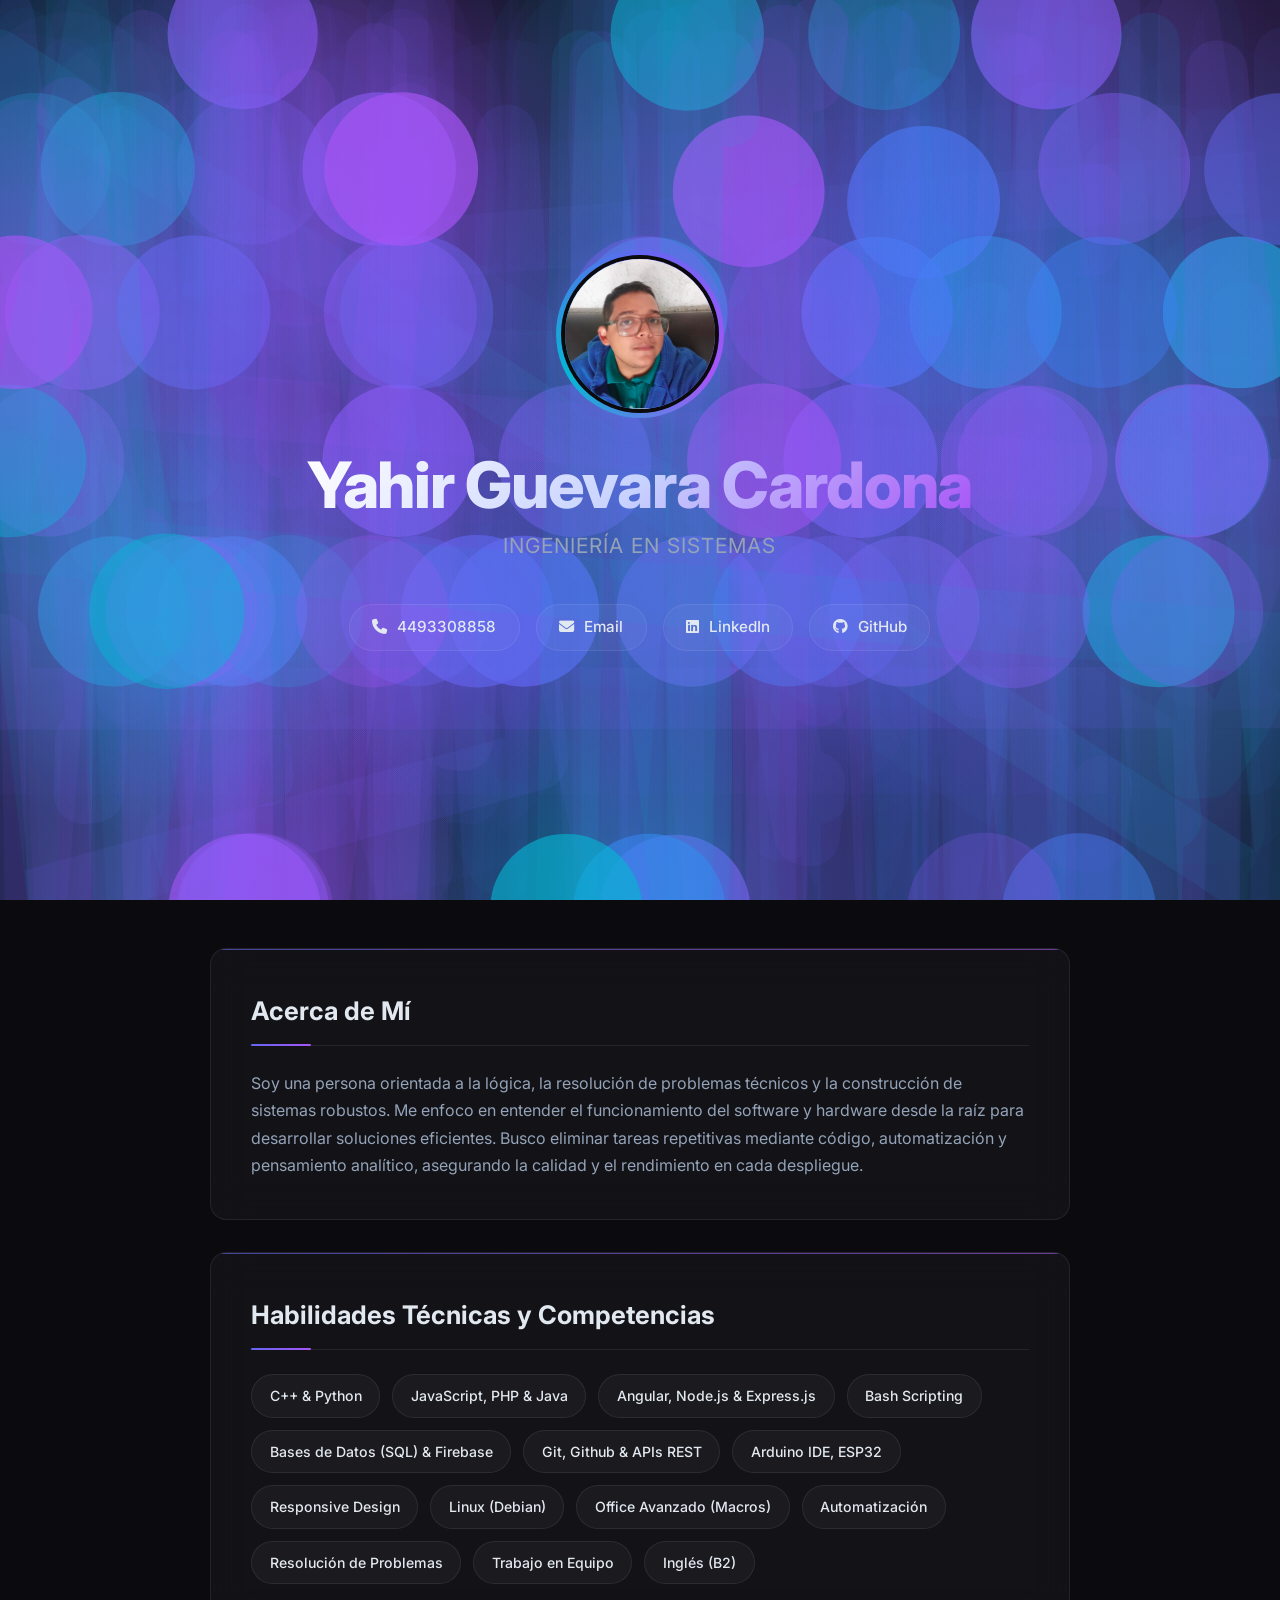
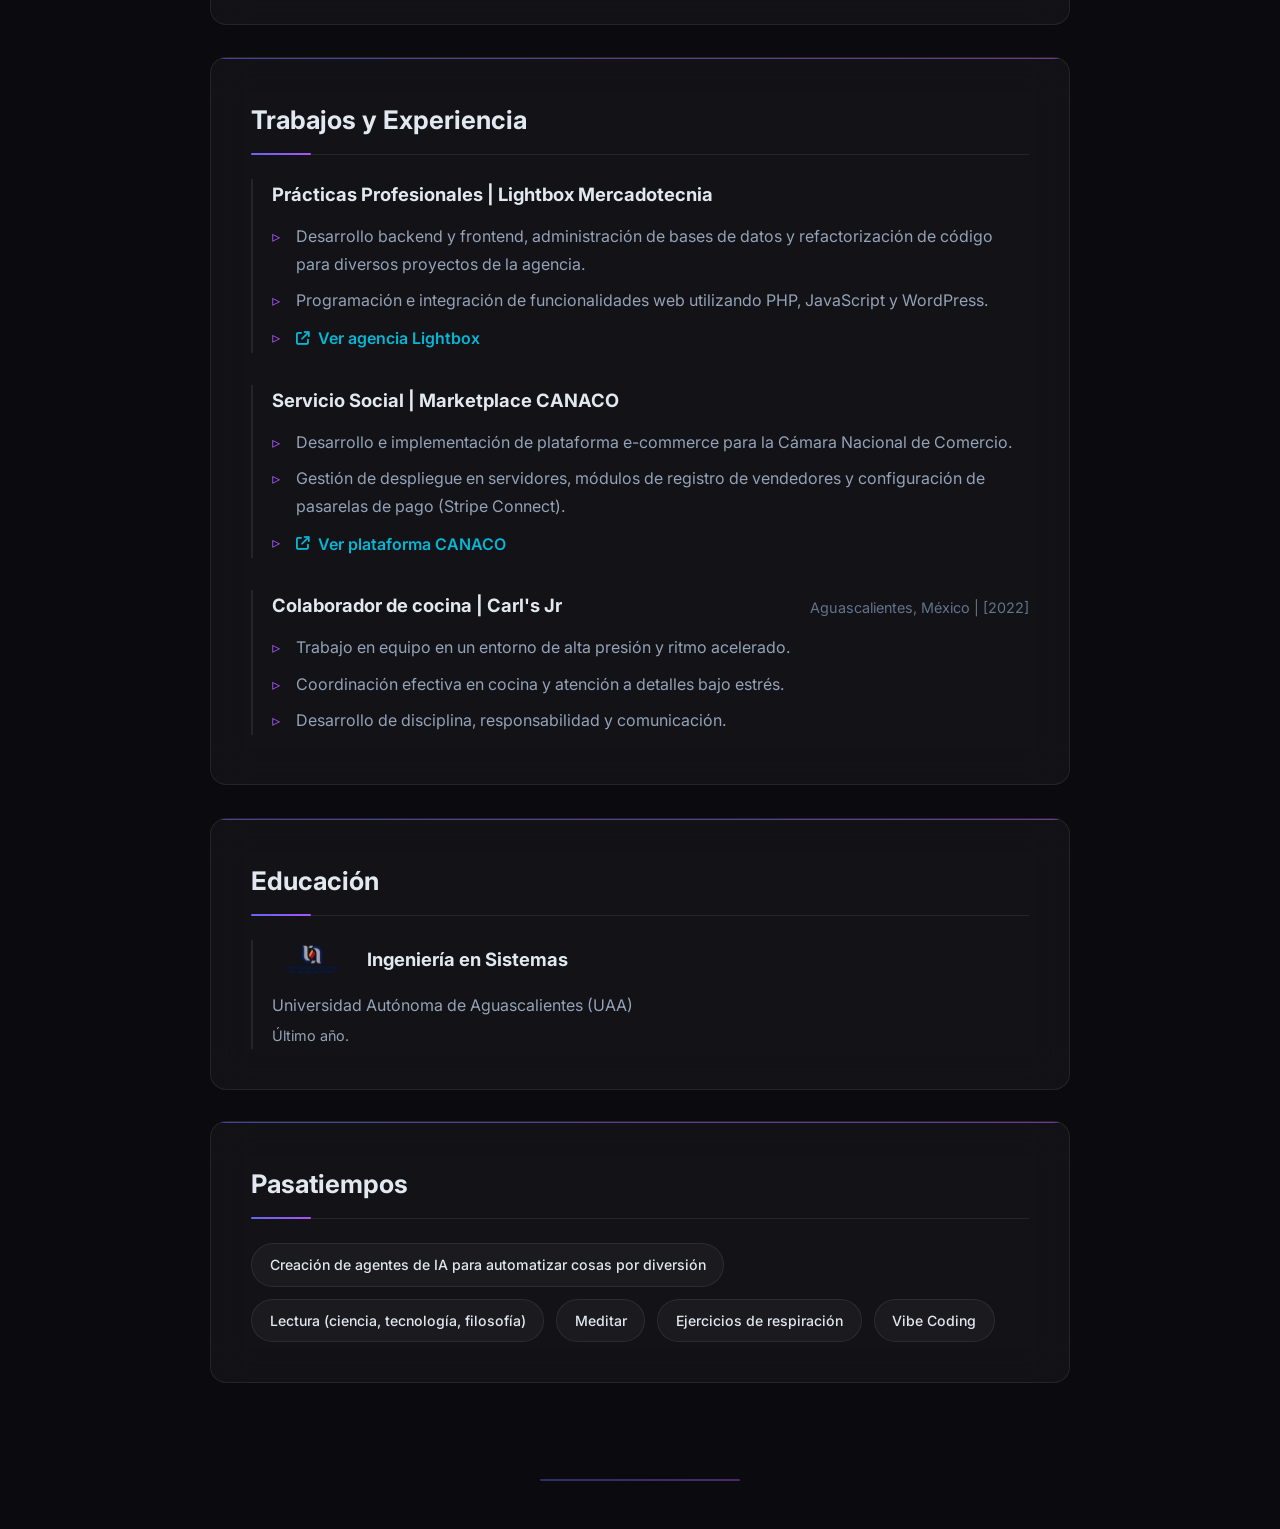
<file: index.html>
<!DOCTYPE html>
<html lang="es">
<head>
    <meta charset="UTF-8">
    <meta name="viewport" content="width=device-width, initial-scale=1.0">
    <meta name="color-scheme" content="dark">
    <title>Yahir Guevara | Portafolio Profesional</title>
    <meta name="description" content="Portafolio profesional de Yahir Guevara Cardona — Ingeniero en Sistemas especializado en desarrollo web, automatización y resolución de problemas técnicos.">
    <link rel="preconnect" href="https://fonts.googleapis.com">
    <link rel="preconnect" href="https://fonts.gstatic.com" crossorigin>
    <link rel="stylesheet" href="https://fonts.googleapis.com/css2?family=Inter:wght@400;500;600;700;800&display=swap">
    <link rel="stylesheet" href="styles.css">
    <!-- CDN de FontAwesome para iconos profesionales -->
    <link rel="stylesheet" href="https://cdnjs.cloudflare.com/ajax/libs/font-awesome/6.5.2/css/all.min.css">
</head>
<body>

    <header class="hero">
        <canvas class="hero-particles" id="hero-particles" aria-hidden="true"></canvas>
        <div class="hero-content scroll-reveal fade-up">
            <div class="profile-img-container">
                <div class="profile-img-ring">
                    <img src="yahir.png" alt="Foto de Yahir Guevara" class="profile-img">
                </div>
            </div>
            <h1>Yahir Guevara Cardona</h1>
            <h2>Ingeniería en Sistemas</h2>
            <div class="contact-links">
                <a href="tel:+524493308858"><i class="fa-solid fa-phone"></i> 4493308858</a>
                <a href="mailto:guevara.cardona.yahir@gmail.com"><i class="fa-solid fa-envelope"></i> Email</a>
                <a href="https://www.linkedin.com/in/guevara-cardona-yahir-529111372/" target="_blank"><i class="fa-brands fa-linkedin"></i> LinkedIn</a>
                <a href="https://github.com/jefazo-isc/" target="_blank"><i class="fa-brands fa-github"></i> GitHub</a>
            </div>
        </div>
    </header>

    <main class="container">
        
        <section class="card scroll-reveal fade-up">
            <h3>Acerca de Mí</h3>
            <p>Soy una persona orientada a la lógica, la resolución de problemas técnicos y la construcción de sistemas robustos. Me enfoco en entender el funcionamiento del software y hardware desde la raíz para desarrollar soluciones eficientes. Busco eliminar tareas repetitivas mediante código, automatización y pensamiento analítico, asegurando la calidad y el rendimiento en cada despliegue.</p>
        </section>

        <section class="card scroll-reveal slide-left">
            <h3>Habilidades Técnicas y Competencias</h3>
            <div class="skills-grid">
                <div class="skill-tag">C++ & Python</div>
                <div class="skill-tag">JavaScript, PHP & Java</div>
                <div class="skill-tag">Angular, Node.js & Express.js</div>
                <div class="skill-tag">Bash Scripting</div>
                <div class="skill-tag">Bases de Datos (SQL) & Firebase</div>
                <div class="skill-tag">Git, Github & APIs REST</div>
                <div class="skill-tag">Arduino IDE, ESP32</div>
                <div class="skill-tag">Responsive Design</div>
                <div class="skill-tag">Linux (Debian)</div>
                <div class="skill-tag">Office Avanzado (Macros)</div>
                <div class="skill-tag">Automatización</div>
                <div class="skill-tag">Resolución de Problemas</div>
                <div class="skill-tag">Trabajo en Equipo</div>
                <div class="skill-tag">Inglés (B2)</div>
            </div>
        </section>

        <section class="card scroll-reveal slide-right">
            <h3>Trabajos y Experiencia</h3>
            
            <div class="experience-item">
                <div class="item-header">
                    <span class="item-title">Prácticas Profesionales | Lightbox Mercadotecnia</span>
                </div>
                <ul class="tasks">
                    <li>Desarrollo backend y frontend, administración de bases de datos y refactorización de código para diversos proyectos de la agencia.</li>
                    <li>Programación e integración de funcionalidades web utilizando PHP, JavaScript y WordPress.</li>
                    <li><a href="https://lightbox.mx" target="_blank" class="project-link"><i class="fa-solid fa-arrow-up-right-from-square"></i> Ver agencia Lightbox</a></li>
                </ul>
            </div>

            <div class="experience-item">
                <div class="item-header">
                    <span class="item-title">Servicio Social | Marketplace CANACO</span>
                </div>
                <ul class="tasks">
                    <li>Desarrollo e implementación de plataforma e-commerce para la Cámara Nacional de Comercio.</li>
                    <li>Gestión de despliegue en servidores, módulos de registro de vendedores y configuración de pasarelas de pago (Stripe Connect).</li>
                    <li><a href="https://canacoaguascalientes.org/marketplace/" target="_blank" class="project-link"><i class="fa-solid fa-arrow-up-right-from-square"></i> Ver plataforma CANACO</a></li>
                </ul>
            </div>

            <div class="experience-item">
                <div class="item-header">
                    <span class="item-title">Colaborador de cocina | Carl's Jr</span>
                    <span class="education-meta">Aguascalientes, México | [2022]</span>
                </div>
                <ul class="tasks">
                    <li>Trabajo en equipo en un entorno de alta presión y ritmo acelerado.</li>
                    <li>Coordinación efectiva en cocina y atención a detalles bajo estrés.</li>
                    <li>Desarrollo de disciplina, responsabilidad y comunicación.</li>
                </ul>
            </div>
        </section>

        <section class="card scroll-reveal fade-up">
            <h3>Educación</h3>
            <div class="education-item">
                <div class="item-header">
                    <div class="education-title-group">
                        <img src="UAA-LOGO.png" alt="Logo UAA" class="uaa-logo">
                        <span class="item-title">Ingeniería en Sistemas</span>
                    </div>
                </div>
                <p>Universidad Autónoma de Aguascalientes (UAA)</p>
                <p class="education-meta">Último año.</p>
            </div>
        </section>

        <section class="card scroll-reveal slide-left">
            <h3>Pasatiempos</h3>
            <div class="skills-grid">
                <div class="skill-tag">Creación de agentes de IA para automatizar cosas por diversión</div>
                <div class="skill-tag">Lectura (ciencia, tecnología, filosofía)</div>
                <div class="skill-tag">Meditar</div>
                <div class="skill-tag">Ejercicios de respiración</div>
                <div class="skill-tag">Vibe Coding</div>
            </div>
        </section>

    </main>

    <script src="app.js"></script>
</body>
</html>
</file>
<file: styles.css>
/* ============================================================
   DESIGN TOKENS
   ============================================================ */
:root {
  /* Palette */
  --bg-deep: #0a0a0f;
  --bg-surface: rgba(255, 255, 255, 0.035);
  --bg-surface-hover: rgba(255, 255, 255, 0.06);
  --border-glass: rgba(255, 255, 255, 0.08);
  --border-glass-hover: rgba(255, 255, 255, 0.15);

  --accent-1: #6366f1;
  --accent-2: #a855f7;
  --accent-3: #06b6d4;
  --accent-gradient: linear-gradient(135deg, var(--accent-1), var(--accent-2));

  --text-primary: #e2e8f0;
  --text-secondary: #94a3b8;
  --text-muted: #64748b;

  /* Typography */
  --font-body: 'Inter', system-ui, -apple-system, sans-serif;
  --font-size-hero: clamp(2.2rem, 1.2rem + 4vw, 4rem);
  --font-size-subtitle: clamp(1rem, 0.8rem + 1vw, 1.3rem);
  --font-size-h3: clamp(1.3rem, 1rem + 1vw, 1.6rem);

  /* Spacing */
  --section-gap: 2rem;
  --card-padding: 2.5rem;
  --card-radius: 16px;

  /* Transitions */
  --ease-out-expo: cubic-bezier(0.16, 1, 0.3, 1);
  --transition-base: 0.4s var(--ease-out-expo);

  color-scheme: dark;
}

/* ============================================================
   RESET & BASE
   ============================================================ */
*,
*::before,
*::after {
  margin: 0;
  padding: 0;
  box-sizing: border-box;
}

body {
  font-family: var(--font-body);
  background-color: var(--bg-deep);
  color: var(--text-primary);
  line-height: 1.7;
  overflow-x: hidden;
  -webkit-font-smoothing: antialiased;
  -moz-osx-font-smoothing: grayscale;
}

/* Subtle radial glow behind the page */
body::before {
  content: "";
  position: fixed;
  inset: 0;
  background:
    radial-gradient(ellipse 80% 50% at 50% -20%, rgba(99, 102, 241, 0.12), transparent),
    radial-gradient(ellipse 60% 40% at 80% 80%, rgba(168, 85, 247, 0.06), transparent);
  pointer-events: none;
  z-index: 0;
}

/* ============================================================
   HERO
   ============================================================ */
.hero {
  position: relative;
  min-height: 100dvh;
  display: flex;
  align-items: center;
  justify-content: center;
  padding: 2rem;
  text-align: center;
  overflow: hidden;
  background: var(--bg-deep);
}

/* Animated mesh gradient background */
.hero::before {
  content: "";
  position: absolute;
  inset: -50%;
  width: 200%;
  height: 200%;
  background:
    radial-gradient(circle at 20% 50%, rgba(99, 102, 241, 0.15) 0%, transparent 50%),
    radial-gradient(circle at 80% 20%, rgba(168, 85, 247, 0.12) 0%, transparent 50%),
    radial-gradient(circle at 60% 80%, rgba(6, 182, 212, 0.08) 0%, transparent 50%);
  animation: hero-mesh 20s ease-in-out infinite;
  pointer-events: none;
  z-index: 0;
}

@keyframes hero-mesh {
  0%, 100% { transform: translate(0, 0) rotate(0deg); }
  25% { transform: translate(-5%, 3%) rotate(3deg); }
  50% { transform: translate(3%, -2%) rotate(-2deg); }
  75% { transform: translate(-2%, -3%) rotate(1deg); }
}

/* Particle canvas */
.hero-particles {
  position: absolute;
  inset: 0;
  width: 100%;
  height: 100%;
  pointer-events: none;
  z-index: 0;
}

.hero-content {
  position: relative;
  z-index: 1;
}

/* Profile image with animated gradient ring */
@property --ring-angle {
  syntax: "<angle>";
  initial-value: 0deg;
  inherits: false;
}

.profile-img-container {
  margin-bottom: 2rem;
  display: flex;
  justify-content: center;
  position: relative;
}

.profile-img-ring {
  position: relative;
  width: 168px;
  height: 168px;
  border-radius: 50%;
  background: conic-gradient(from var(--ring-angle), var(--accent-1), var(--accent-2), var(--accent-3), var(--accent-1));
  animation: ring-spin 4s linear infinite;
  display: flex;
  align-items: center;
  justify-content: center;
  box-shadow:
    0 0 30px rgba(99, 102, 241, 0.25),
    0 0 60px rgba(168, 85, 247, 0.1);
}

@keyframes ring-spin {
  to { --ring-angle: 360deg; }
}

.profile-img {
  width: 158px;
  height: 158px;
  border-radius: 50%;
  object-fit: cover;
  border: 4px solid var(--bg-deep);
}

.hero h1 {
  font-size: var(--font-size-hero);
  font-weight: 800;
  letter-spacing: -0.02em;
  line-height: 1.1;
  margin-bottom: 0.5rem;
  background: linear-gradient(135deg, #ffffff 0%, #c7d2fe 50%, var(--accent-2) 100%);
  background-clip: text;
  -webkit-background-clip: text;
  -webkit-text-fill-color: transparent;
  text-wrap: balance;
}

.hero h2 {
  font-size: var(--font-size-subtitle);
  font-weight: 400;
  color: var(--text-secondary);
  margin-bottom: 2.5rem;
  letter-spacing: 0.05em;
  text-transform: uppercase;
}

/* Contact links */
.contact-links {
  display: flex;
  justify-content: center;
  gap: 1rem;
  flex-wrap: wrap;
}

.contact-links a {
  color: var(--text-primary);
  text-decoration: none;
  font-size: 0.95rem;
  font-weight: 500;
  padding: 0.6rem 1.4rem;
  border-radius: 100px;
  border: 1px solid var(--border-glass);
  background: var(--bg-surface);
  backdrop-filter: blur(12px);
  -webkit-backdrop-filter: blur(12px);
  transition:
    background var(--transition-base),
    border-color var(--transition-base),
    transform 0.3s var(--ease-out-expo),
    box-shadow 0.3s var(--ease-out-expo);
}

.contact-links a:hover {
  background: var(--bg-surface-hover);
  border-color: var(--accent-1);
  transform: translateY(-2px);
  box-shadow: 0 4px 20px rgba(99, 102, 241, 0.2);
}

.contact-links a i {
  margin-right: 6px;
}

/* ============================================================
   CONTAINER
   ============================================================ */
.container {
  max-width: 900px;
  margin: 0 auto;
  padding: 3rem 1.25rem 4rem;
  position: relative;
  z-index: 1;
}

/* ============================================================
   GLASSMORPHISM CARDS
   ============================================================ */
.card {
  background: var(--bg-surface);
  border: 1px solid var(--border-glass);
  border-radius: var(--card-radius);
  padding: var(--card-padding);
  margin-bottom: var(--section-gap);
  backdrop-filter: blur(20px);
  -webkit-backdrop-filter: blur(20px);
  position: relative;
  overflow: hidden;
  transition:
    border-color 0.5s var(--ease-out-expo),
    box-shadow 0.5s var(--ease-out-expo),
    transform 0.5s var(--ease-out-expo);
}

/* Subtle top gradient accent */
.card::before {
  content: "";
  position: absolute;
  top: 0;
  left: 0;
  right: 0;
  height: 1px;
  background: var(--accent-gradient);
  opacity: 0.6;
}

/* Hover glow effect */
.card:hover {
  border-color: var(--border-glass-hover);
  box-shadow:
    0 8px 32px rgba(99, 102, 241, 0.08),
    0 0 0 1px rgba(99, 102, 241, 0.05);
  transform: translateY(-2px);
}

/* Section headings */
h3 {
  font-size: var(--font-size-h3);
  font-weight: 700;
  color: var(--text-primary);
  padding-bottom: 0.8rem;
  margin-bottom: 1.5rem;
  border-bottom: 1px solid var(--border-glass);
  position: relative;
}

h3::after {
  content: "";
  position: absolute;
  bottom: -1px;
  left: 0;
  width: 60px;
  height: 2px;
  background: var(--accent-gradient);
  border-radius: 2px;
}

/* ============================================================
   EXPERIENCE & EDUCATION
   ============================================================ */
.experience-item,
.education-item {
  margin-bottom: 2rem;
  padding-left: 1.2rem;
  border-left: 2px solid var(--border-glass);
  transition: border-color 0.3s ease;
}

.experience-item:hover,
.education-item:hover {
  border-left-color: var(--accent-1);
}

.experience-item:last-child,
.education-item:last-child {
  margin-bottom: 0;
}

.item-header {
  display: flex;
  justify-content: space-between;
  align-items: center;
  margin-bottom: 0.8rem;
  flex-wrap: wrap;
}

.education-title-group {
  display: flex;
  align-items: center;
  gap: 15px;
}

.uaa-logo {
  width: 80px;
  height: auto;
  border-radius: 8px;
  filter: brightness(0.9);
  transition: filter 0.3s ease;
}

.education-item:hover .uaa-logo {
  filter: brightness(1.1);
}

.item-title {
  font-weight: 700;
  color: var(--text-primary);
  font-size: 1.15rem;
}

ul.tasks {
  list-style-type: none;
  margin-left: 0;
}

ul.tasks li {
  position: relative;
  padding-left: 1.5rem;
  margin-bottom: 0.6rem;
  color: var(--text-secondary);
  line-height: 1.7;
}

ul.tasks li::before {
  content: "▹";
  position: absolute;
  left: 0;
  color: var(--accent-2);
  font-weight: bold;
}

.project-link {
  color: var(--accent-3);
  text-decoration: none;
  font-weight: 600;
  transition: color 0.3s ease;
  display: inline-flex;
  align-items: center;
  gap: 4px;
}

.project-link i {
  margin-right: 4px;
  font-size: 0.85em;
  transition: transform 0.3s var(--ease-out-expo);
}

.project-link:hover {
  color: var(--accent-2);
}

.project-link:hover i {
  transform: translate(2px, -2px);
}

/* ============================================================
   SKILLS GRID
   ============================================================ */
.skills-grid {
  display: flex;
  flex-wrap: wrap;
  gap: 0.75rem;
}

.skill-tag {
  background: var(--bg-surface);
  color: var(--text-primary);
  padding: 0.55rem 1.1rem;
  border-radius: 100px;
  font-size: 0.88rem;
  font-weight: 500;
  text-align: center;
  border: 1px solid var(--border-glass);
  transition:
    background 0.3s ease,
    border-color 0.3s ease,
    transform 0.3s var(--ease-out-expo),
    box-shadow 0.3s var(--ease-out-expo);
  cursor: default;
}

.skill-tag:hover {
  transform: translateY(-3px);
  background: rgba(99, 102, 241, 0.1);
  border-color: var(--accent-1);
  box-shadow:
    0 4px 15px rgba(99, 102, 241, 0.15),
    0 0 0 1px rgba(99, 102, 241, 0.1);
  color: #c7d2fe;
}

/* ============================================================
   SCROLL-DRIVEN ANIMATIONS (native CSS)
   ============================================================ */

/* Keyframes for scroll reveals */
@keyframes reveal-up {
  from {
    opacity: 0;
    transform: translateY(60px);
  }
}

@keyframes reveal-left {
  from {
    opacity: 0;
    transform: translateX(-60px);
  }
}

@keyframes reveal-right {
  from {
    opacity: 0;
    transform: translateX(60px);
  }
}

/* Native scroll-driven animations for supported browsers */
@media (prefers-reduced-motion: no-preference) {
  @supports ((animation-timeline: view()) and (animation-range: entry)) {
    .scroll-reveal {
      /* Reset the JS fallback state */
      opacity: 1 !important;
      visibility: visible !important;
      transform: none !important;
    }

    .fade-up {
      animation: reveal-up 1s var(--ease-out-expo) backwards;
      animation-timeline: view();
      animation-range: entry 0% entry 100%;
    }

    .slide-right {
      animation: reveal-right 1s var(--ease-out-expo) backwards;
      animation-timeline: view();
      animation-range: entry 0% entry 100%;
    }

    .slide-left {
      animation: reveal-left 1s var(--ease-out-expo) backwards;
      animation-timeline: view();
      animation-range: entry 0% entry 100%;
    }
  }
}

/* Fallback: Hidden state for JS-driven reveal (IntersectionObserver) */
.scroll-reveal {
  opacity: 0;
  visibility: hidden;
  transition:
    opacity 0.8s var(--ease-out-expo),
    transform 0.8s var(--ease-out-expo),
    visibility 0.8s;
  will-change: opacity, transform;
}

.fade-up { transform: translateY(60px); }
.slide-right { transform: translateX(-60px); }
.slide-left { transform: translateX(60px); }

/* JS adds .active to reveal */
.scroll-reveal.active {
  opacity: 1;
  visibility: visible;
  transform: none;
}

/* ============================================================
   EDUCATION META
   ============================================================ */
.card p {
  color: var(--text-secondary);
}

.education-meta {
  font-size: 0.9rem;
  margin-top: 5px;
  color: var(--text-muted);
}

/* ============================================================
   FOOTER GLOW LINE
   ============================================================ */
body::after {
  content: "";
  display: block;
  height: 2px;
  background: var(--accent-gradient);
  opacity: 0.4;
  margin: 0 auto;
  max-width: 200px;
  border-radius: 2px;
  margin-bottom: 3rem;
}

/* ============================================================
   RESPONSIVE
   ============================================================ */
@media (max-width: 768px) {
  :root {
    --card-padding: 1.5rem;
    --section-gap: 1.5rem;
  }

  .item-header {
    flex-direction: column;
    align-items: flex-start;
  }

  .contact-links {
    flex-direction: column;
    align-items: center;
    gap: 0.75rem;
  }

  .contact-links a {
    width: 100%;
    max-width: 240px;
    text-align: center;
  }

  .experience-item,
  .education-item {
    padding-left: 0.8rem;
  }
}

/* ============================================================
   REDUCED MOTION
   ============================================================ */
@media (prefers-reduced-motion: reduce) {
  *,
  *::before,
  *::after {
    animation-duration: 0.01ms !important;
    animation-iteration-count: 1 !important;
    transition-duration: 0.01ms !important;
  }

  .hero::before {
    animation: none;
  }

  .profile-img {
    animation: none;
  }

  .hero-particles {
    display: none;
  }

  .scroll-reveal {
    opacity: 1 !important;
    visibility: visible !important;
    transform: none !important;
  }
}

/* ============================================================
   PRINT STYLES (Export CV to PDF)
   ============================================================ */
@media print {
  * {
    -webkit-print-color-adjust: exact !important;
    print-color-adjust: exact !important;
  }
  html, body { 
    background-color: var(--bg-deep) !important; 
    color: var(--text-primary) !important;
    height: auto !important;
    min-height: 100% !important;
    overflow: visible !important;
  }
  .hero-particles {
    display: none !important;
  }
  .scroll-reveal { 
    opacity: 1 !important; 
    visibility: visible !important; 
    transform: none !important; 
  }
  .card { 
    break-inside: avoid; 
    margin-bottom: 2rem; 
    box-shadow: none !important;
    border: 1px solid var(--border-glass) !important;
  }
  .experience-item, .education-item {
    break-inside: avoid;
  }
  .contact-links a, .project-link {
    text-decoration: none !important;
  }
  /* Remove scrollbar just in case */
  ::-webkit-scrollbar {
    display: none;
  }
}
</file>
